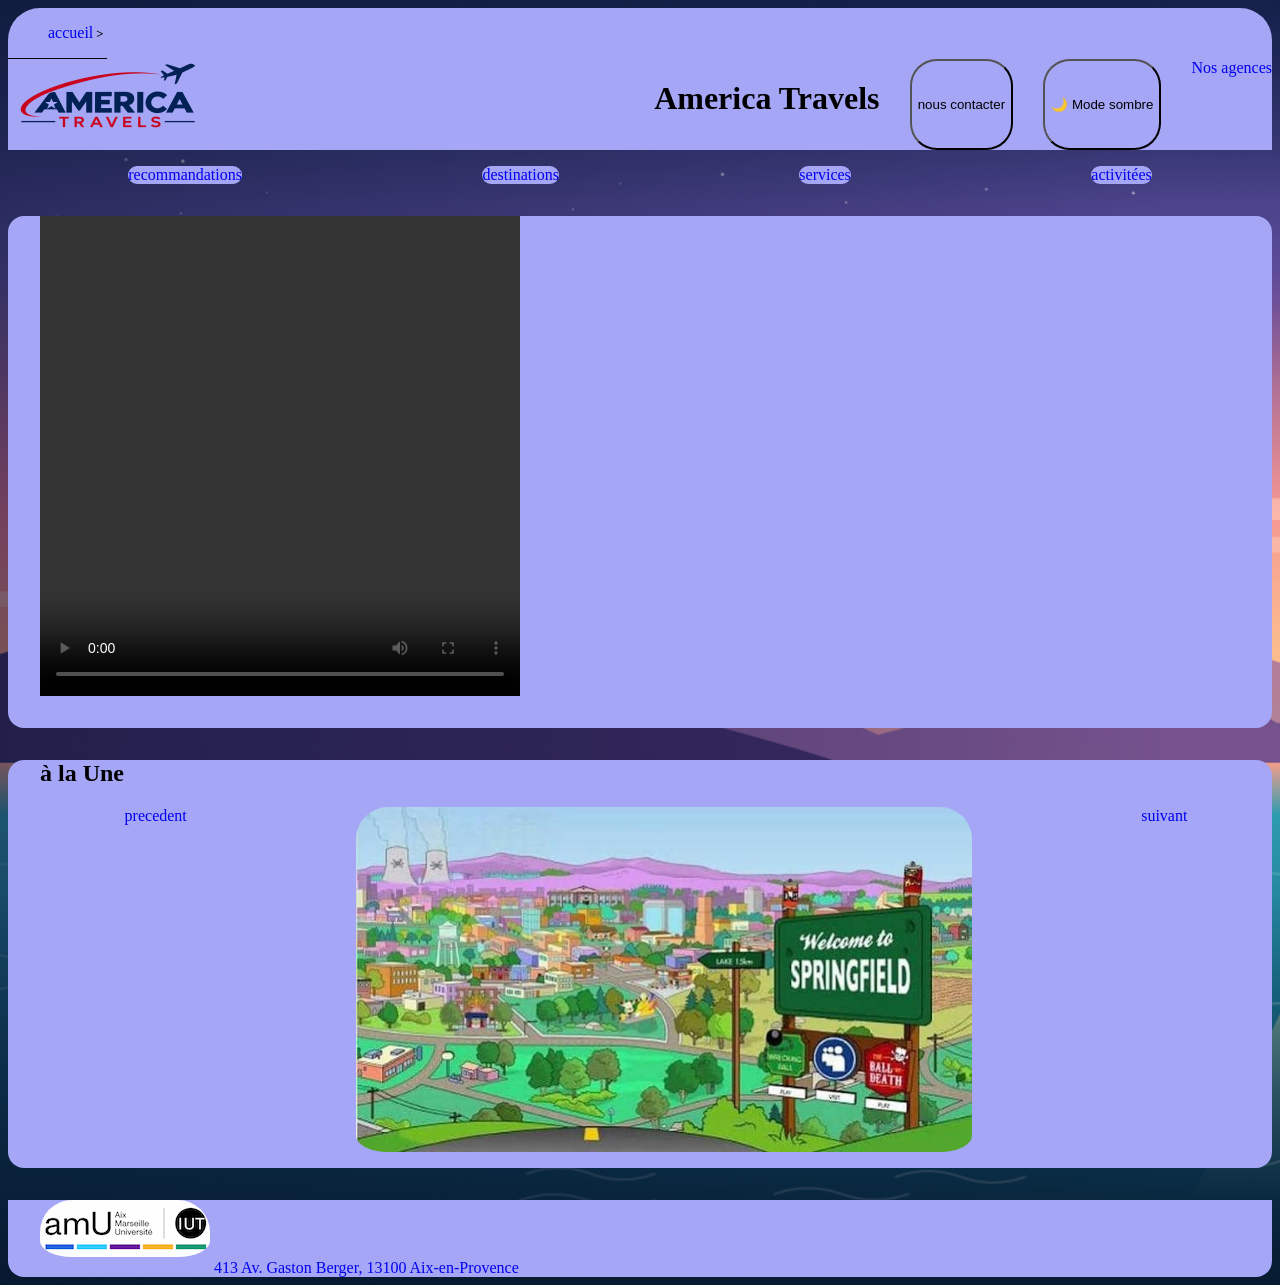
<file: index.html>
<!DOCTYPE html>
<html lang="fr">    
    <head>        
        <title>America travels</title> 
        <meta name="viewport" content="width=device-width, initial-scale=1.0"> <!--donner par l ia pour pouvoir afficher le site en mobile et non bureau -->
        <meta name="description" content="Vous voulez vous evader nous vous proposerons des choix diverses et varies dans le continent americain.  .">       
        <meta charset="utf-8">
        <link rel="stylesheet" href="css/global.css">
        <link rel="stylesheet" href="css/index.css">
        <link rel="stylesheet" href="css/light.css">

    </head>    
        <body> 
            <header>
                    <nav class= "crumb"> 
                        <ol>
                        <li class="crumb"><a href="index.html">accueil</a></li><!-- ligne https://developer.mozilla.org/en-US/docs/Web/HTML/Reference/Elements/nav-->
                        </ol>
                    </nav>
                    <div id="entete">
                        <img class ="logo"  src="media/logo2.png" alt="logo"/>                    
                        <h1> <strong>America Travels</strong></h1>
                        <button class="bouton" type="button" commandfor="mydialog" command="show-modal">nous contacter</button>
                        <button class="bouton" type="button" id="btn-theme">🌙 Mode sombre</button>
                        <a class="bouton" href="https://www.youtube.com/watch?v=dQw4w9WgXcQ" >Nos agences</a>
                        <dialog id="mydialog"> 
                            <div class="wrapper">
                                <form  action="mailto:ethan.ferrali@etu.univ-amu.fr" method="post" enctype="text/plain">
                                    <p>
                                    <label for="prenom">Prénom</label>
                                    <input id="prenom" type="text" name="Prénom" placeholder="Votre prénom" required>
                                    <label for="nom">Nom</label>
                                    <input id="nom" type="text" name="Nom" placeholder="Votre nom" required>
                                    <label for="email">email</label>
                                    <input id="email" type="email" name="Email" placeholder="nom@exemple.fr" required>
                                    <br>
                                    <textarea name="impression" rows="2" cols="50">Donnez vos impressions sur le site...</textarea>
                                    <br>
                                    </p>
                                
                                    <input type="submit" value="envoyer">
                                </form>
                            </div>
                            <button commandfor="mydialog" command="request-close">fermez</button>
                            
                        </dialog>   
                                
                    </div>       


                </header>       
                <section>
                   <div id="boite">
                        <a class="bouton" href="pages/recomandation.html">recommandations</a>  
                        <a class="bouton" href="pages/destinations.html">destinations</a>
                        <a class="bouton" href="pages/Services.html">services</a>
                        <a class="bouton" href="pages/activity.html">activitées</a>
                
                        
                    </div>
                    <article>
                        <video controls>
                            <source src="media/videovoyage.mp4" type="video/mp4" />
                                <track default
                                kind="subtitles"
                                srclang="fr"
                                src="media/soustitre.vtt" 
                                label="francais"/> <!--https://developer.mozilla.org/fr/docs/Web/HTML/Reference/Elements/video et https://developer.mozilla.org/fr/docs/Web/API/WebVTT_API-->
                                

                            <p>
                                Votre navigateur ne prend pas en charge les vidéos HTML5. Voici
                                <a href="myVideo.mp4">un lien pour télécharger la vidéo</a>.
                            </p>
                        </video>
                    </article>
                    <article>
                        <header>
                            <h2>à la Une</h2>
                        </header>
                        <div id="navigation">
                         <a href="#" id="prev" > precedent </a>
                         <img id="imgslide"  src="media/springfield.png" alt="image springfield" />
                         <a href="#"  id="next">suivant</a>
                        </div>
                        <div class="ad">
                        

                        </div>
                    </article>

                </section>
            <footer>
                <article>
                    <img src="media/amuiut.jpg" alt="amulogo" />
                    <a href ="https://iut.univ-amu.fr/fr/formations/bachelor-universitaire-de-technologie/but-informatique/but-info-aix">413 Av. Gaston Berger, 13100 Aix-en-Provence</a>
                </article>

            </footer>
            <script src="./js/index.js" defer></script>
            <script src="./js/theme.js" defer></script>
        </body>
    </html>
</file>
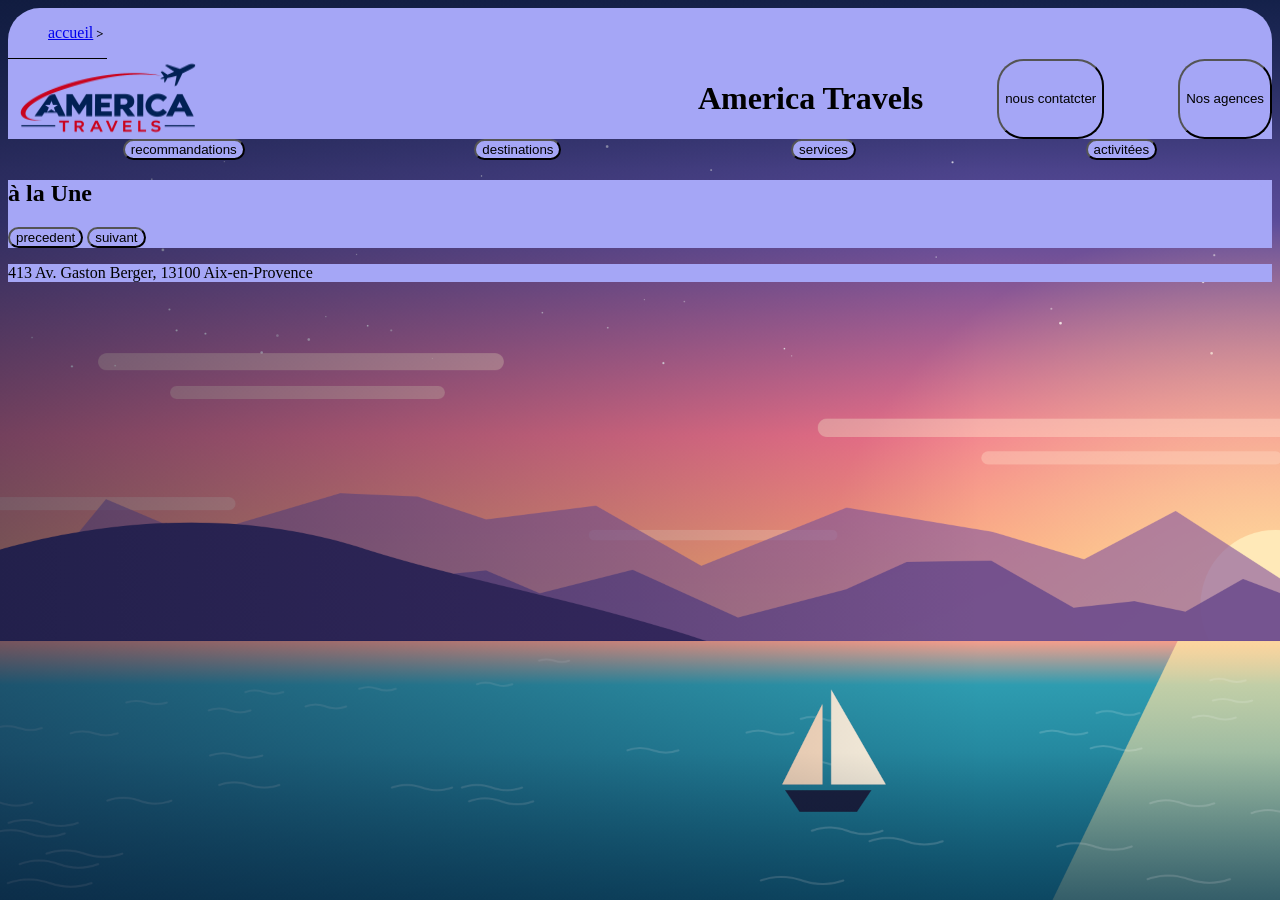
<file: site web/index.html>
<!DOCTYPE html>
<html lang="fr">    
    <head>        
        <title>America travels</title>        
        <meta charset="utf-8">    
        <link rel="stylesheet" href="./CSS/style.css">
    </head>    
         <body> 
           

                <header>
                        <nav class= "crumb"> 
                            <ol>
                            <li class="crumb"><a href="#">accueil</a></li>
                            </ol>
                        </nav>
                    <div id="entete">
                    <img class ="logo" src="./media/logo2.png" alt="logo"></img>                    
                    <h1> <strong>America Travels</strong></h1>
                    <button class="bouton" type="button"  commandfor="mydialog" command="show-modal">nous contatcter</button>
                    <button class="bouton" type="button">Nos agences</button>
                     <dialog id="mydialog"> 
                            <div class="wrapper">
                                <form >
                                    <p>
                                     <label for="prenom">Prénom</label>
                                     <input id="prenom" type="text" name="prenom" value=" ">
                                     <label for="nom">Nom</label>
                                     <input id="nom" type="text" name="nom" value=" ">
                                     <br>
                                     <textarea name="impression" rows="2" cols="50">Donnez vos impressions sur le site...</textarea><br>
                                     <input type="submit" value="envoyez">
                                    </p>
                                </form>
                        <button commandfor="mydialog" command="request-close">fermez</button>
                        <script> <!-- lignes venant de la documentation mdn mais adaptées pour notre site-->
                            const dialog = document.querySelector("dialog");
                            const radio = document.querySelector("form").elements["close"];
                            const warning = document.querySelector(".warning");

                            dialog.addEventListener("cancel", (e) => {
                            if (!e.cancelable) return;
                            if (radio.value === "no") {
                                 warning.hidden = false;
                            e.preventDefault();
                            } 
                            else {
                            warning.hidden = true;
                                 }
                                });
                        </script>
                    
                </div>


                </header>       
                <section>
                   <div id="boite">
                         <button class="bouton" type="button" onclick="myfunction()">recommandations</button>
                            <script><!--mecanisme trouver sur le reddit: https://www.reddit.com/r/HTML/comments/1cxggtg/how_to_make_a_button_that_redirect_to_another/?tl=fr -->
                                function myfunction(){
                                    window.location.href = "./pages/pagerecomandation.html" ;
                                }
                            </script>    
                        <button class="bouton" type="button">destinations</button>
                        <button class="bouton" type="button">services</button>
                        <button class="bouton" type="button">activitées</button>
                    </div>
                    <article>
                        <header>
                            <h2>à la Une</h2>
                        </header>
                        <button class="bouton" type="button"> precedent </button>
                        <button class="bouton" type="button">suivant</button>
                    </article>

                </section>
            <footer>
                <article>
                    <p>413 Av. Gaston Berger, 13100 Aix-en-Provence</p>
                </article>
            </footer>
        </nav> 
    </body>
    </html>
</file>
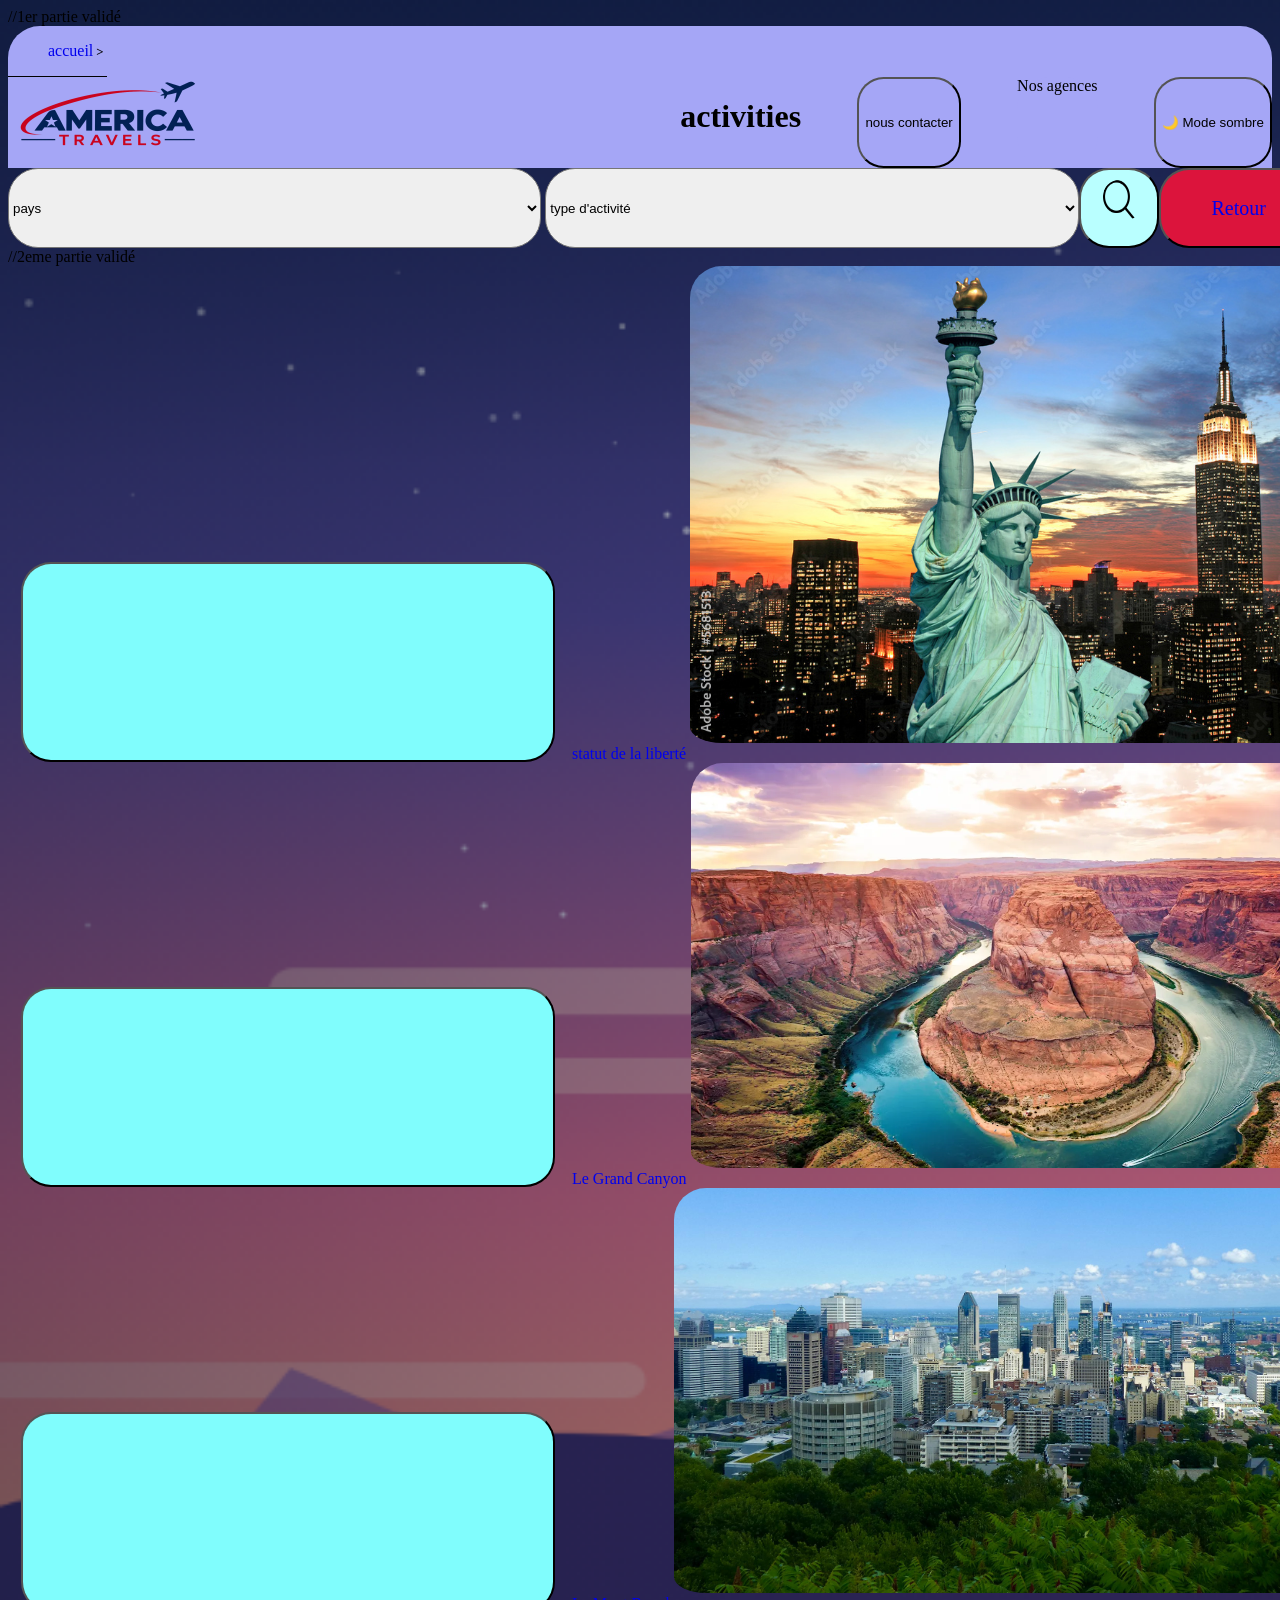
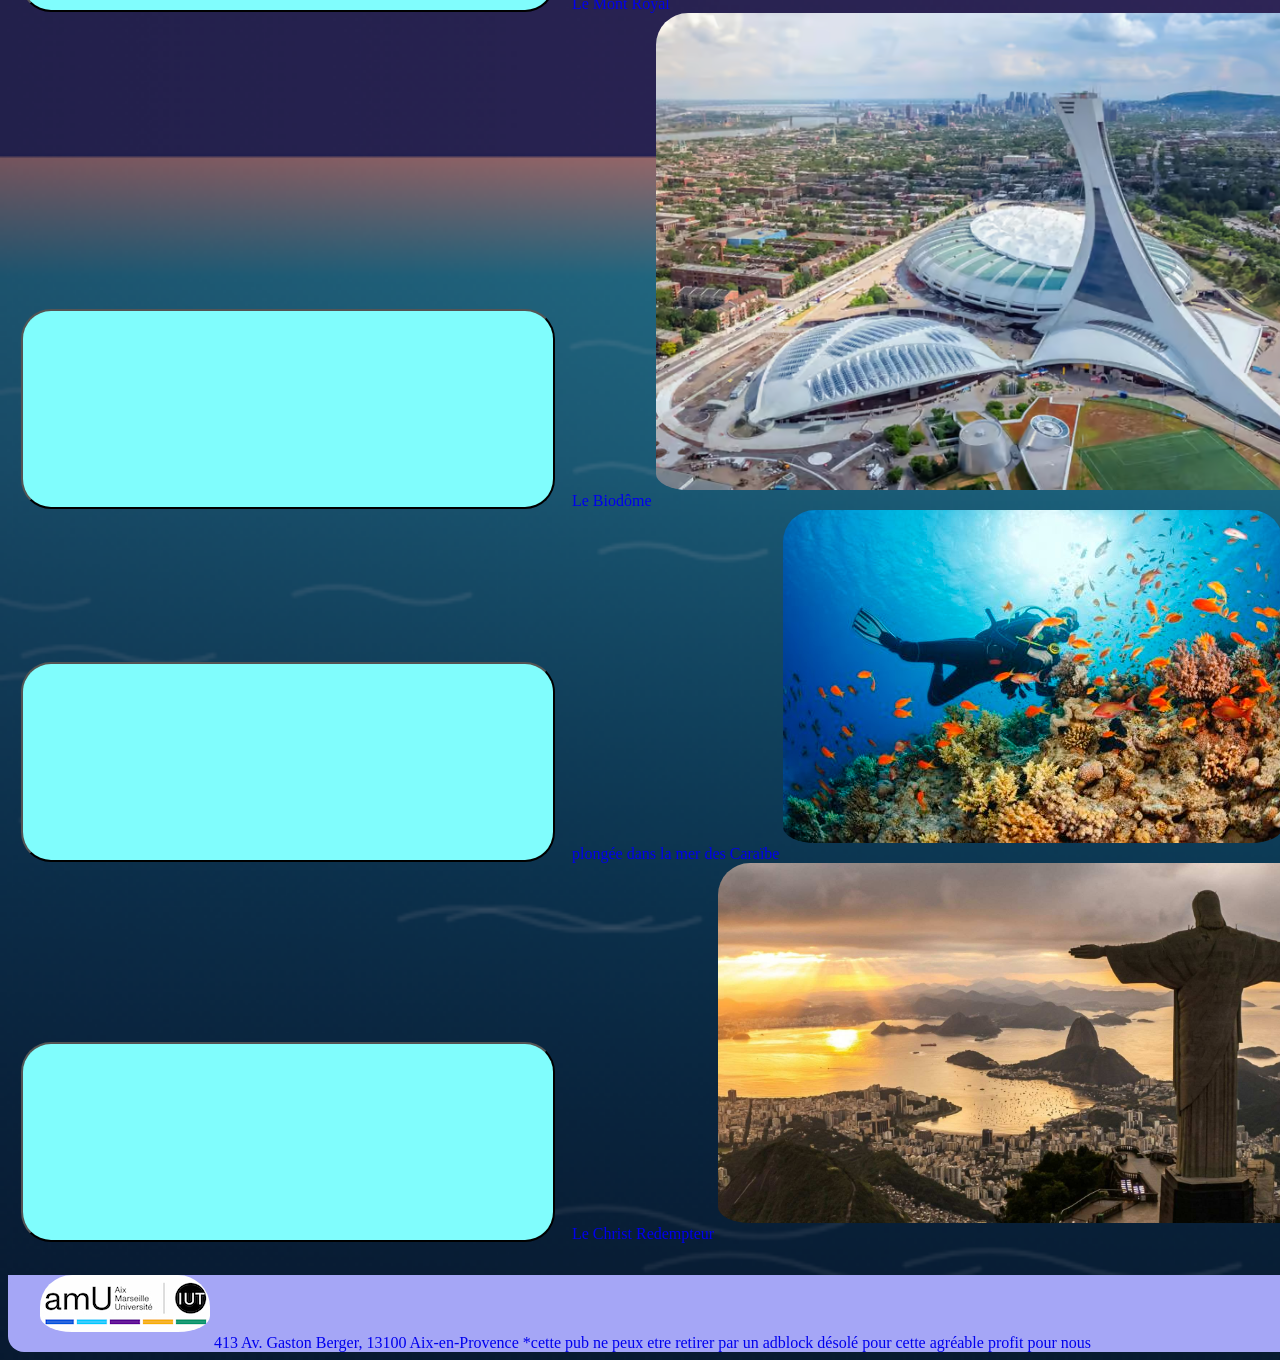
<file: pages/activity.html>
<!DOCTYPE html>
<html lang="fr">    
    <head>
        <title>Activity</title> 
        <meta name="viewport" content="width=device-width, initial-scale=1.0"> <!--donner par l ia pour pouvoir afficher le site en mobile et non bureau -->
        <meta name="description" content="Vous voulez vous evader nous vous proposerons des choix diverses et varies dans le continent americain pour les activitées.  .">       
        <meta charset="utf-8">
        <link href="../css/activity_rubric.css" rel="stylesheet">
        <link href="../css/global.css" rel="stylesheet">
        <link href="../css/light.css" rel="stylesheet">
        <link href="../css/index.css" rel="stylesheet">
    </head>
    //1er partie validé
    <body>
        <header>
                    <nav class= "crumb"> 
                        <ol>
                        <li class="crumb"><a href="#">accueil</a></li><!-- ligne https://developer.mozilla.org/en-US/docs/Web/HTML/Reference/Elements/nav-->
                        </ol>
                    </nav>
                    <div id="entete">
                        <img class ="logo" src="/media/logo2.png" alt="logo"/>                    
                        <h1> <strong>activities</strong></h1>
                        <button class="bouton" type="button" commandfor="mydialog" command="show-modal">nous contacter</button>
                        <a class="bouton">Nos agences</a>
                        <dialog id="mydialog"> 
                            <div class="wrapper">
                                <form >
                                    <p>
                                    <label for="prenom">Prénom</label>
                                     <input id="prenom" type="text" name="prenom" value=" ">
                                     <label for="nom">Nom</label>
                                     <input id="nom" type="text" name="nom" value=" ">
                                     <label for="email">email</label>
                                     <input id ="email" type="email" name ="email" value>
                                     <br>
                                     <textarea name="impression" rows="2" cols="50">Donnez vos impressions sur le site...</textarea><br>
                                     <input type="submit" value="envoyez">
                                    </p>
                                </form>
                            </div>
                            <button commandfor="mydialog" command="request-close">fermez</button>
                            
                        </dialog>   
                                
                    </div>       


        </header> 
    
        <div class="USA_header">
            <div class="subclass_1">
            <select name="Etat" class="Etat">
                <option value="Selection_Pays" >pays</option>
                <option value="USA">USA</option>
                <option value="Canada">Canada</option>
                <option value="Mexique">Mexique</option>
                <option value="Brésil">Brésil</option>
            </select>
            <select name="ville" class="Etat">
                <option value="selection" >type d'activité</option>
                <option value="nature" >nature</option>
                <option value="sport" >sport</option>
                <option value="road-trip" >road-trip</option>
                <option value="sport" >sport</option>
                <option value="monument" >monument</option>
            </select>
            </div>
            <div class="conteneur_button_search"><button class="button_search"><img class="search_icon1" src="/media/loupe.png" alt="recherher" ></button></div>
            <button class="comeback"><a href="/index.html">Retour</a></button>
        </div>
     //2eme partie validé       
        
        <div class="all_activities">
            <button class="activities"></button>
                <a href="https://www.statueofliberty.org/statue-of-liberty/" > statut de la liberté</a>
            
            <img src="/media/statue.jpg" alt="statut de la liberté">
            
        
        
            
            <button class="activities"></button>
            <a href="https://www.office-tourisme-usa.com/etat/arizona/grand-canyon-national-park/"> Le Grand Canyon</a>
            
            <img src="/media/Grand_Canyon__Arizona__USA.webp" alt="Le Grand Canyon">
            
        
        
            
            <button class="activities"></button>
            <a href="https://montreal.ca/lieux/parc-du-mont-royal"> Le Mont Royal</a>
                
            <img src="/media/mont-royal-ete.jpg" alt="Le Mont Royal">
                
        
        
            
            
            <button class="activities"></button>
            <a href="https://espacepourlavie.ca/biodome"> Le Biodôme</a>
                
            <img src="/media/2c89a0cbd940e511dc2441c1d3790637bd70873876268258798bd0f810fde117.avif" alt="Le Biodôme">
                
        
        
            
         
        
            <button class="activities"></button>
            <a href="https://secretoo.com/excursion/mexique-plongee-puerto-morelos"> plongée dans la mer des Caraïbe</a>
                
            <img src="/media/cabo-san-lucas-e1593591860283.jpg" alt="plongée dans la mer des Caraïbe">
                
        
        
            
            
            <button class="activities"></button>
            <a href="https://www.paineirascorcovado.com.br/cristo-redentor/?lang=es"> Le Christ Redempteur</a>
                
            <img src="/media/christ_redempteur_rio.jpg" alt="Le Christ Redempteur">
                
        
        
            
            
            <div class="dark">
                <script src="../js/theme.js" defer></script>
            </div>
             <footer>
                <article>
                    <img src="/media/amuiut.jpg" alt="IUT Aix-Marseille"/>
                    <a href ="https://iut.univ-amu.fr/fr/formations/bachelor-universitaire-de-technologie/but-informatique/but-info-aix" >413 Av. Gaston Berger, 13100 Aix-en-Provence *cette pub ne peux etre retirer par un adblock désolé pour cette agréable profit pour nous</a>
                </article>

            </footer>
        </div>
    </body>
</html>
</file>
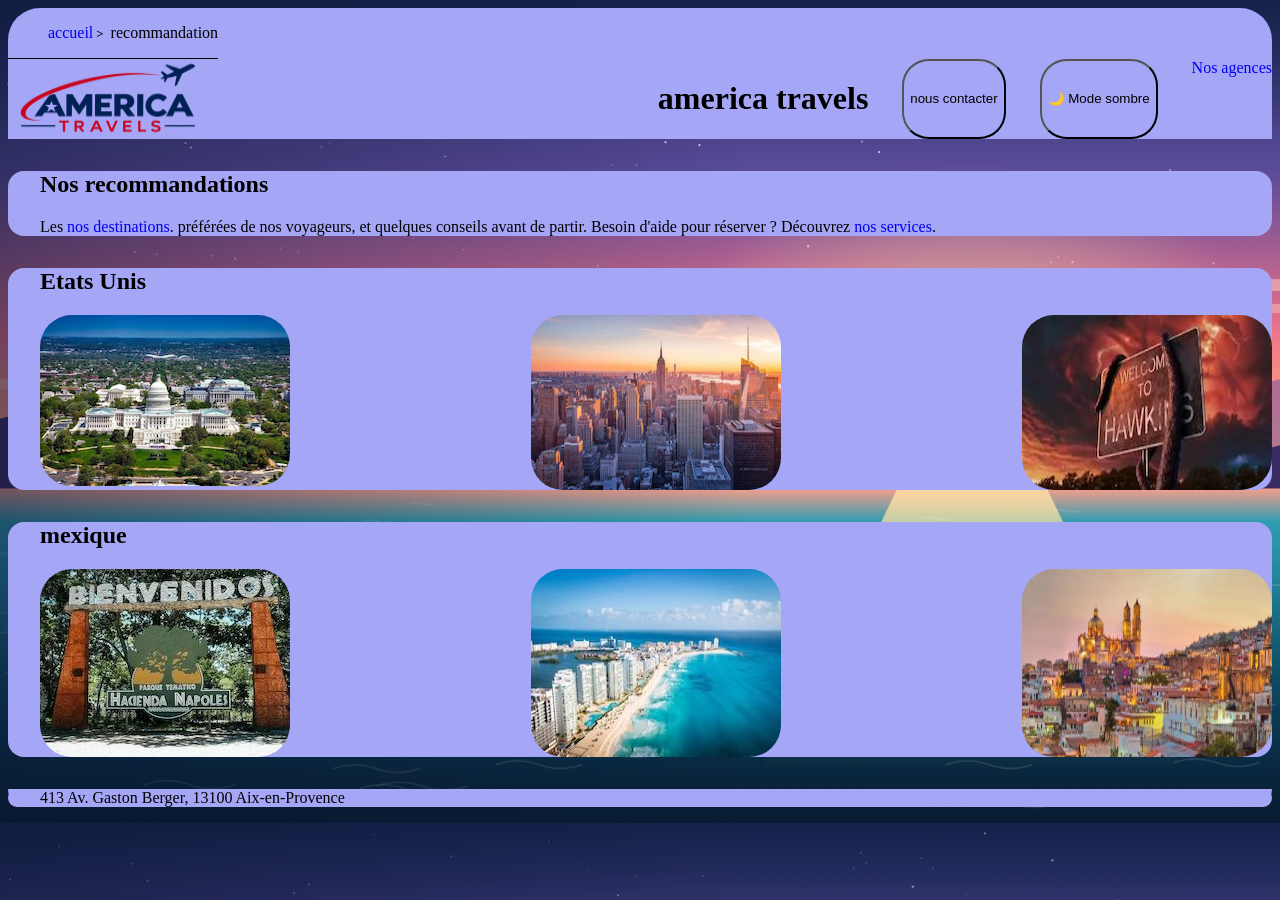
<file: pages/recomandation.html>
<!DOCTYPE html>
<html lang="fr">    
    <head>        
        <title>America travels</title>        
        <meta charset="utf-8">    
        <link rel="stylesheet" href="../css/light.css">
        <link rel="stylesheet" href="../css/global.css">
        <link rel="stylesheet" href="../css/recomandation.css">
    </head>    
    <body> 
                <header>
                    <nav class= "crumb"> 
                            <ol>
                            <li class="crumb"><a href="../index.html">accueil</a></li>
                            <li class="crumb">recommandation</li>
                            </ol>
                        </nav>
                    <div id="header">
                        <img class ="logo" src="../media/logo2.png" alt="logo"/>                    
                        <h1> <strong>america travels</strong></h1>
                        <button class="bouton" type="button"  commandfor="mydialog" command="show-modal" >nous contacter</button>
                        <button class="bouton" type="button" id="btn-theme">🌙 Mode sombre</button>
                        <a class="bouton" href="https://www.youtube.com/watch?v=dQw4w9WgXcQ" >Nos agences</a>
                        <dialog id="mydialog"> 
                               <div class="wrapper">
                                    <form >
                                        <p>
                                        <label for="prenom">Prénom</label>
                                        <input id="prenom" type="text" name="prenom" value=" ">
                                        <label for="nom">Nom</label>
                                        <input id="nom" type="text" name="nom" value=" ">
                                        <br>
                                        <textarea name="impression" rows="2" cols="50">Donnez vos impressions sur le site...</textarea><br>
                                        <input type="submit" value="envoyez">
                                        </p>
                                    </form>
                                    <button commandfor="mydialog" command="request-close">fermez</button>
                    
                                </div>
                            <button type="button" commandfor="mydialog" command="request-close">Fermer</button>
                        </dialog>
                    </div>
                </header>
        <section class="hero">
            <article>
                <h2 class="titre-page">Nos recommandations</h2>
                <p class="intro">
                    Les <a href="../pages/destinations.html">nos destinations</a>. préférées de nos voyageurs, et quelques conseils avant de partir.
                    Besoin d'aide pour réserver ? Découvrez <a href="Services.html">nos services</a>.
                </p>
            </article>
        </section>      
                <section>
                    <article>
                        <header>
                            <h2> Etats Unis</h2>
                        </header>
                        <div class="reco">
                            <div id="meme">
                                <img src="../media/whashington.jpg" alt = " washington"/>
                            </div>
                                <img src="../media/newyork.jpg" alt="new york"/>

                                <img src="../media/hawkins.jpg" alt="hawkins"/>
                                
                        </div>

                    </article>
                        
                    <article>
                        <header>
                            <h2> mexique</h2>
                        </header>
                         <div class="reco">
                            <img src="../media/haciendanapoles.jpg" alt = " washington"/>
                            <img src="../media/cancun.jpg" alt="new york"/>
                            <img src="../media/mexico2.jpeg" alt="mexico"/>
                        </div>
                    </article>

                </section>
            <footer>
                <article>
                    <p>413 Av. Gaston Berger, 13100 Aix-en-Provence</p>
                </article>
            </footer>
            <script src="../js/recomandation.js" defer></script>
            <script src="../js/theme.js" defer></script>
    </body>
    </html>
</file>
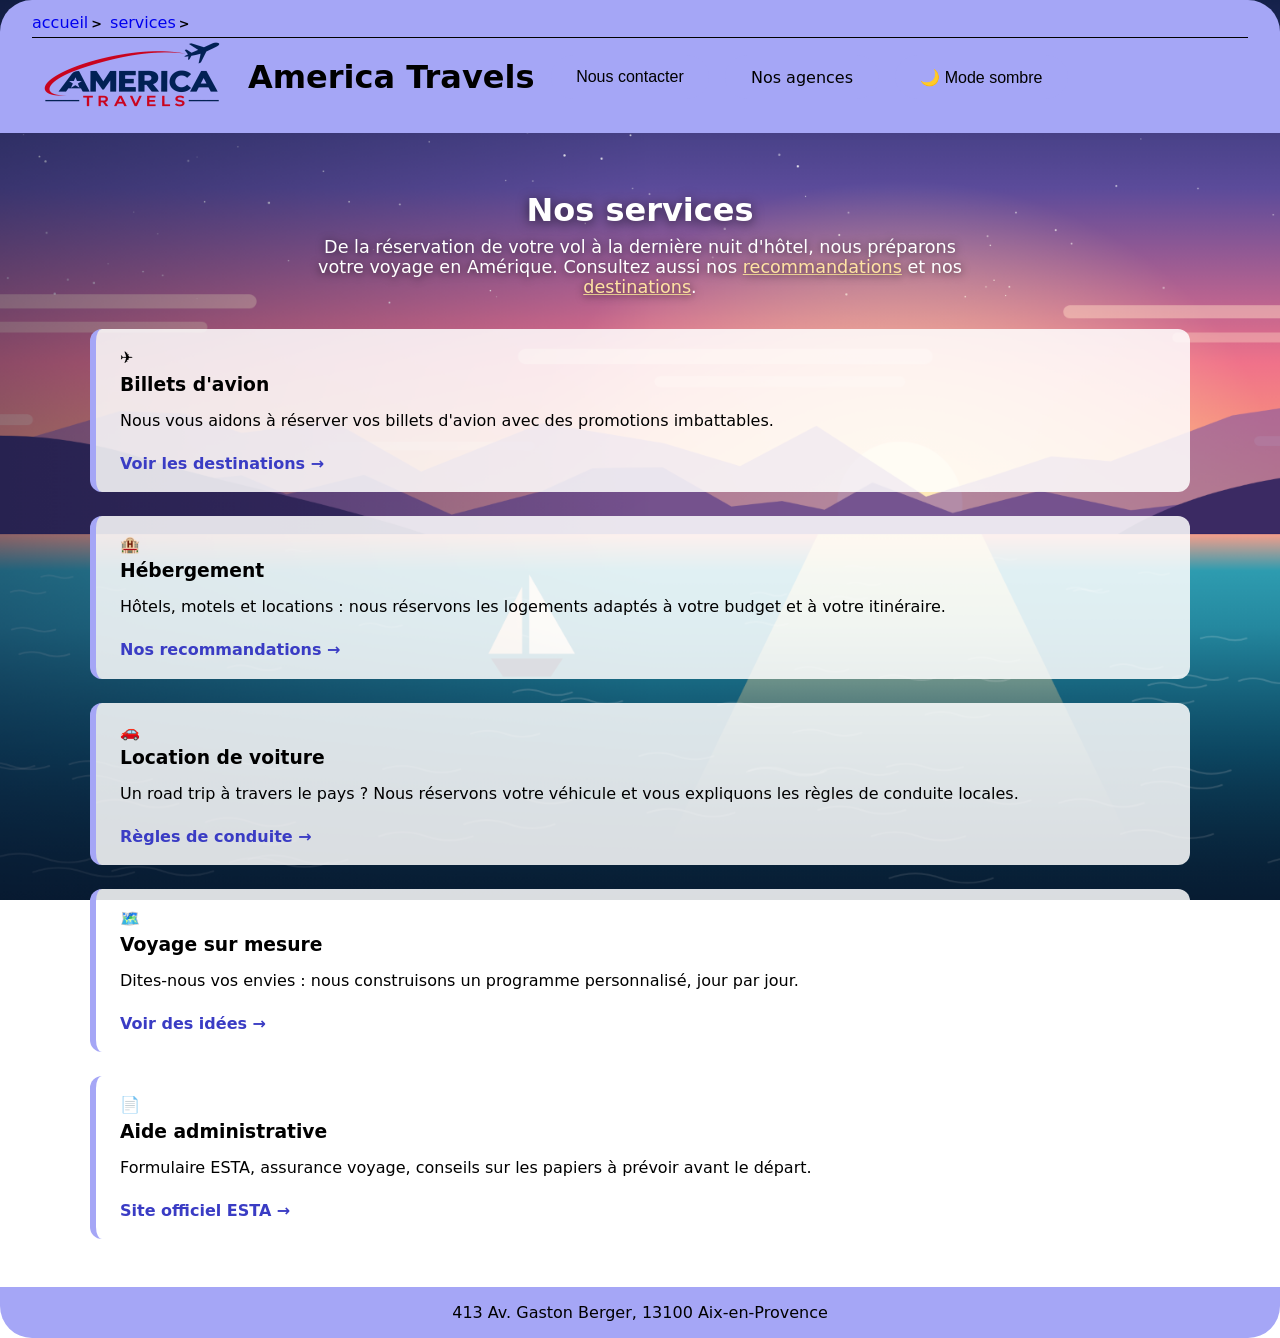
<file: pages/Services.html>
<!DOCTYPE html>
<html lang="fr">
<head>
    <meta charset="utf-8">
    <meta name="viewport" content="width=device-width, initial-scale=1">
    <meta name="description" content="Billets d'avion, hébergement, location de voiture et voyages sur mesure : découvrez les services d'America Travels.">
    <title>Services - America Travels</title>
    <link rel="stylesheet" href="../css/global.css">
    <link rel="stylesheet" href="../css/services.css">
     <link rel="stylesheet" href="../css/light.css">
</head>
<body>
 
    <header>
        <nav class="crumbs" aria-label="Fil d'Ariane">
            <ol>
                <li class="crumb"><a href="../index.html">accueil</a></li>
                <li class="crumb"><a href="#">services</a></li>
            </ol>
        </nav>
 
        <div id="entete">
            <a href="../index.html"><img class="logo" src="../media/logo2.png" alt="Logo America Travels"></a>
            <h1><strong>America Travels</strong></h1>
            <button class="bouton" type="button" commandfor="mydialog" command="show-modal">Nous contacter</button>
            <a class="bouton" href="https://www.youtube.com/watch?v=dQw4w9WgXcQ" >Nos agences</a>
 
            <dialog id="mydialog">
                <div class="wrapper">
                    <form method="dialog">
                        <p>
                            <label for="prenom">Prénom</label>
                            <input id="prenom" type="text" name="prenom">
                            <label for="nom">Nom</label>
                            <input id="nom" type="text" name="nom">
                            <br>
                            <textarea name="impression" rows="2" cols="50" placeholder="Dites-nous..."></textarea><br>
                            <input type="submit" value="Envoyer">
                        </p>
                    </form>
                </div>
                <button type="button" commandfor="mydialog" command="request-close">Fermer</button>
            </dialog>
        </div>
    </header>
 
    <main>
        <section class="hero">
            <h2 class="titre-page">Nos services</h2>
            <p class="intro">
                De la réservation de votre vol à la dernière nuit d'hôtel, nous préparons
                votre voyage en Amérique. Consultez aussi nos
                <a href="recomandation.html">recommandations</a> et nos
                <a href="destinations.html">destinations</a>.
            </p>
            <emoji class="avion" aria-hidden="true">✈️</emoji>
        </section>
 
        <section class="liste-services">
            <article class="service">
                <emoji class="icone" aria-hidden="true">✈️</emoji>
                <h3>Billets d'avion</h3>
                <p>Nous vous aidons à réserver vos billets d'avion avec des promotions imbattables.</p>
                <a class="lien" href="../pages/destinations.html">Voir les destinations →</a>
            </article>
 
            <article class="service">
                <emoji class="icone" aria-hidden="true">🏨</emoji>
                <h3>Hébergement</h3>
                <p>Hôtels, motels et locations : nous réservons les logements adaptés à votre budget et à votre itinéraire.</p>
                <a class="lien" href="../pages/recomandation.html">Nos recommandations →</a>
            </article>
 
            <article class="service">
                <emoji class="icone" aria-hidden="true">🚗</emoji>
                <h3>Location de voiture</h3>
                <p>Un road trip à travers le pays ? Nous réservons votre véhicule et vous expliquons les règles de conduite locales.</p>
                <a class="lien" href="https://travel.state.gov" target="_blank" rel="noopener">Règles de conduite →</a>
            </article>
 
            <article class="service">
                <emoji class="icone" aria-hidden="true">🗺️</emoji>
                <h3>Voyage sur mesure</h3>
                <p>Dites-nous vos envies : nous construisons un programme personnalisé, jour par jour.</p>
                <a class="lien" href="#inspirations">Voir des idées →</a>
            </article>
 
            <article class="service">
                <emoji class="icone" aria-hidden="true">📄</emoji>
                <h3>Aide administrative</h3>
                <p>Formulaire ESTA, assurance voyage, conseils sur les papiers à prévoir avant le départ.</p>
                <a class="lien" href="https://esta.cbp.dhs.gov" target="_blank" rel="noopener">Site officiel ESTA →</a>
            </article>
        </section>

    </main>
 
    <footer id="agences">
        <article>
            <p><a href="https://iut.univ-amu.fr/fr/formations/bachelor-universitaire-de-technologie/but-informatique/but-info-aix" target="_blank" rel="noopener">413 Av. Gaston Berger, 13100 Aix-en-Provence</a></p>
        </article>
    </footer>
 
    <script src="../js/services.js" defer></script>
    <script src="../js/theme.js" defer></script>
</body>
</html>
</file>
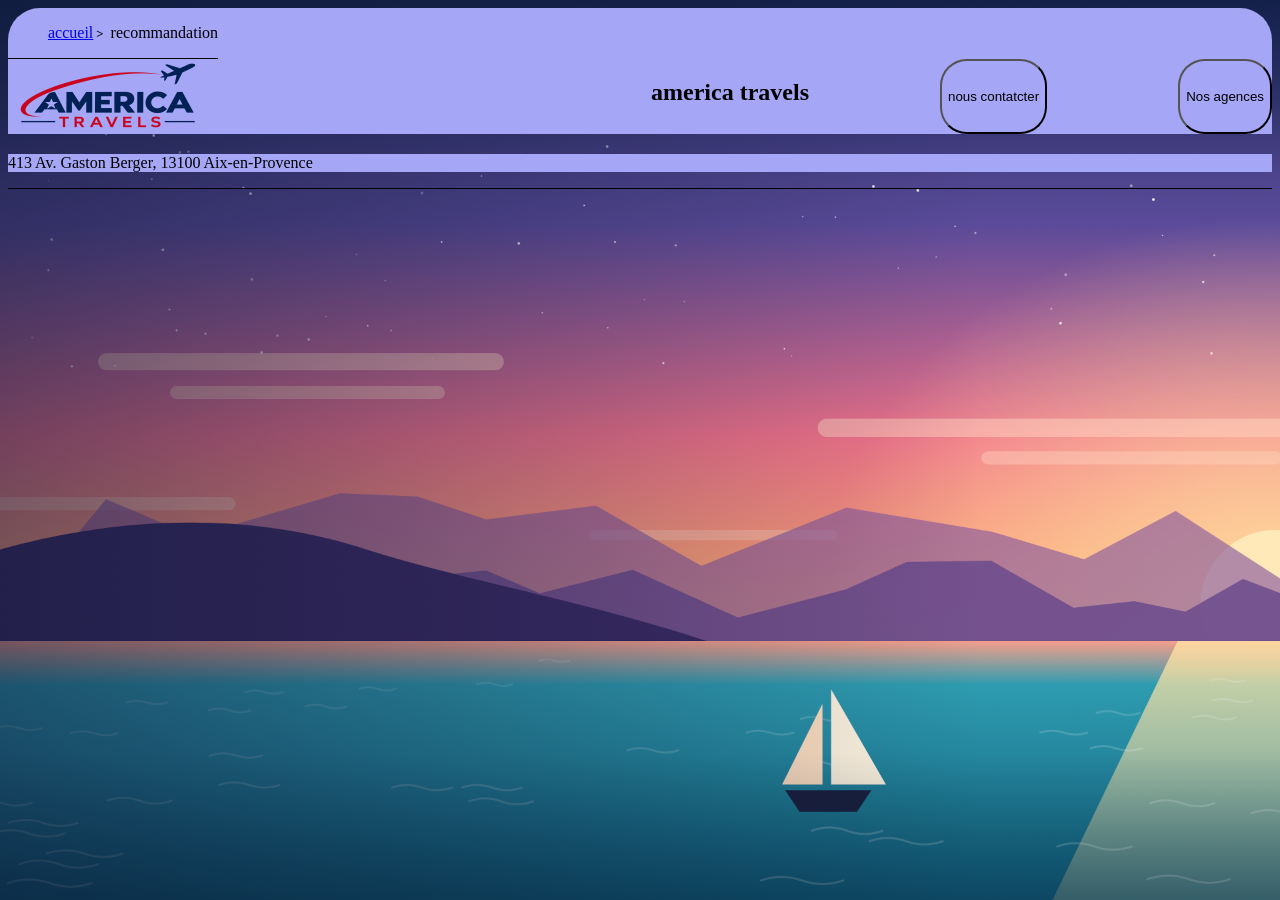
<file: site web/pages/pagerecomandation.html>
<!DOCTYPE html>
<html lang="fr">    
    <head>        
        <title>America travels</title>        
        <meta charset="utf-8">    
        <link rel="stylesheet" href="../CSS/style.css">
    </head>    
         <body> 
            <nav> 
                <header>
                    <nav class= "crumb"> 
                            <ol>
                            <li class="crumb"><a href="../index.html">accueil</a></li>
                            <li class="crumb">recommandation</li>
                            </ol>
                        </nav>
                    <div id="entete">
                    <img class ="logo" src="../media/logo2.png" alt="logo"></img>                    
                    <h1> <strong>america travels</strong></h1>
                    <button class="bouton" type="button"  commandfor="mydialog" command="show-modal">nous contatcter</button>
                    <button class="bouton" type="button">Nos agences</button>
                     <dialog id="mydialog"> 
                            <div class="wrapper">
                                <form >
                                    <p>
                                     <label for="prenom">Prénom</label>
                                     <input id="prenom" type="text" name="prenom" value=" ">
                                     <label for="nom">Nom</label>
                                     <input id="nom" type="text" name="nom" value=" ">
                                     <br>
                                     <textarea name="impression" rows="2" cols="50">Donnez vos impressions sur le site...</textarea><br>
                                     <input type="submit" value="envoyez">
                                    </p>
                                </form>
                        <button commandfor="mydialog" command="request-close">fermez</button>
                        <script> // lignes venat de la documentation mdn mais adaptées pour notre site
                            const dialog = document.querySelector("dialog");
                            const radio = document.querySelector("form").elements["close"];
                            const warning = document.querySelector(".warning");

                            dialog.addEventListener("cancel", (e) => {
                            if (!e.cancelable) return;
                            if (radio.value === "no") {
                                 warning.hidden = false;
                            e.preventDefault();
                            } 
                            else {
                            warning.hidden = true;
                                 }
                                });
                        </script>
                    
                </div>


                </header>       
                <section>
                    <article>
                        <header>
                            <h2></h2>
                        </header>
                    </article>

                </section>
            <footer>
                <article>
                    <p>413 Av. Gaston Berger, 13100 Aix-en-Provence</p>
                </article>
            </footer>
        </nav> 
    </body>
    </html>
</file>
<file: css/global.css>
.bouton,.bouton_de_navigation{border-radius:2em}

@media (min-width:768px){#boite,.mobile{display:flex}}
#boite,.grille{display:grid}
.grille{grid-template-columns:1fr;gap:1rem}
.crumb,.crumb a::after{display:inline-block}

@media (min-width:768px)
{.grille{grid-template-columns:repeat(2,1fr)}}

@media (min-width:1024px){.grille{grid-template-columns:repeat(3,1fr)}}h1{padding-left:13em}nav{border-bottom:1px solid #000}.crumbs ol{list-style-type:none;padding-left:0}.crumb a::after{color:#000;content:">";font-size:80%;font-weight:700;padding:0 3px}.bouton{cursor:pointer;pointer-events:visible}a:hover{background-color:grey}.bouton_contact{padding-left:12em}body{background-image:url("../media/fondpc.png");background-size:cover}section{align-items:center}a{text-decoration:none}
</file>
<file: css/index.css>
#boite,img{transition:background-image .1s}.grille{display:grid;grid-template-columns:1fr;gap:1rem}@media (min-width:768px){.grille{grid-template-columns:repeat(2,1fr)}}@media (min-width:1024px){.grille{grid-template-columns:repeat(3,1fr)}}a{border:0;text-decoration:none;align-items:center}#boite,#navigation{justify-content:space-between;display:flex}body{transition-duration:5s}.a:active{box-shadow:2px 1px 5px #fc894d}#navigation{justify-content:space-around;resize:2em}#boite{justify-content:space-around;margin-top:1em}#entete{display:flex;justify-content:space-between}article{margin-top:2em;padding-left:2em;border-radius:1em}img{border-radius:2em;max-width:50%;padding-bottom:1em}img:hover{cursor:pointer;transform:scale(1.07)}#boite a:hover{cursor:pointer;transform:scale(1.5)}video{width:30em;height:30em;display:block;place-items:center;padding-bottom:2em}
</file>
<file: css/light.css>
.bouton,.bouton_de_navigation,article,footer,header{background-color:#a5a6f6}header{border-top-left-radius:2em;border-top-right-radius:2em}footer{border-bottom-left-radius:2em;border-bottom-right-radius:2em}@media (min-width:768px){#boite{display:flex}}a{text-decoration:none}
</file>
<file: site web/CSS/style.css>
header {
    background-color: #A5A6F6;
    border-top-left-radius:2em;
    border-top-right-radius: 2em;
}
h1{
    padding-left:13em;
}
nav {
  border-bottom: 1px solid black;
}

.crumbs ol {
  list-style-type: none;
  padding-left: 0;
}

.crumb {
  display: inline-block;
}

.crumb a::after {
  display: inline-block;
  color: black;
  content: ">";
  font-size: 80%;
  font-weight: bold;
  padding: 0 3px;
}

.bouton{
    background-color: #A5A6F6;
    border-radius:2em;

}
.bouton_de_navigation{
    background-color: #A5A6F6;
    border-radius:2em;

}
.bouton_contact{
    padding-left: 12em;
}
footer {
    background-color: #A5A6F6;
    border-bottom-left-radius:2em;
    border-bottom-right-radius: 2em;
}
body {
    background-image: url("../media/fond accueilweb2.png");
    background-size: auto ;
    
}
   
article{
    background-color: #A5A6F6;

}
section{
    align-items: center;
}
#boite{
    display:flex;
    justify-content: space-between;
    justify-content: space-around;
    
}
#entete{
    display: flex;
    justify-content: space-between;

}
</file>
<file: css/activity_rubric.css>
.header,.recommandation{color:#b9ffff;font-family:cursive}.comeback,.header,.recommandation{font-family:cursive}.header{font-size:40px}.search_bar{width:20em;height:3em;box-sizing:border-box;margin:0}.activity1,.activity2,.activity3{height:5em;width:20em}.activity1,.activity2,.activity3,.recommandation{margin-bottom:2em}body{background-image:url("/media/Designer.png");background-size:cover}.recommandation{font-size:30px}.activity1{border-radius:30px;border:solid;color:#9932cc;cursor:pointer}.activity2{border-radius:30px;border:solid;color:#9932cc;justify-content:center}.activity3{border-radius:30px;border:solid;color:#9932cc}.activity1::hover{transform:scale(1.2)}.activity2::hover{transform:scale(1.2)}.activity3::hover{transform:scale(1.2)}.search_conteneur{display:flex;justify-content:center;align-items:center;color:#9932cc;border:solid;width:10em;height:3em;margin:auto;border-radius:30px}.Etat,.USA_header,.activities,.button_search,.comeback,.search_icon1{border-radius:30px}.search_icon{width:2.5em;height:2.5em;margin:0;display:block;gap:1em}.USA_header{height:5em;border-color:#9932cc;width:90em;display:flex;margin:auto}.Etat{height:6em;width:40em}.search_icon1{width:3em;height:3em}.comeback{background-color:#dc143c;width:8em;font-size:20px}.activities{height:15em;width:40em;margin-top:2em;background-color:#80fdfd;justify-content:space-around;margin-left:1em;margin-right:1em}.statue_liberty{background-image:url(/projet_web-main/media/statue.jpg);height:20em;width:40em}.button_search{display:inline-block;height:6em;width:6em;background-color:#b9ffff}.all_activities{width:90em;margin:auto}.dark{justify-content:end;width:10em}.activities::hover{color:#f0f8ff}
</file>
<file: css/recomandation.css>
.grille{display:grid;grid-template-columns:1fr;gap:1rem}@media (min-width:768px){.grille{grid-template-columns:repeat(2,1fr)}}@media (min-width:1024px){.grille{grid-template-columns:repeat(3,1fr)}}a{text-decoration:none;align-items:center}.a:active{box-shadow:2px 2px 5px #fc894d}#navigation{display:flex;justify-content:space-between;justify-content:space-around;size:2em}#boite,.reco{justify-content:space-between;margin-top:1em;display:flex}img{transition:background-image .1s;border-radius:2em}img:hover{cursor:pointer;transform:scale(1.07)}#meme{transition:2s;height:auto}#meme:hover{cursor:pointer;content:url("../media/meme.jpg")}#boite{justify-content:space-around}#recomandation{justify-content:space-around;padding-bottom:1em}#header{display:flex;justify-content:space-between}article{margin-top:2em;padding-left:2em;border-radius:1em}
</file>
<file: css/services.css>
.intro a,.lien:hover{text-decoration:underline}footer,header{background-color:#a5a6f6}.hero,footer,h1{text-align:center}body,footer p,h1{margin:0}.bouton,footer a{color:#000}body{background-image:url("../media/fondpc.png");background-size:cover;background-position:center;background-attachment:fixed;font-family:"Segoe UI",system-ui,sans-serif}header{display:flex;flex-direction:column;padding:.5rem 2rem 1rem;animation:.8s both descend}#entete{display:flex;align-items:center;gap:1rem}.crumbs ol{margin:.3rem 0}h1{padding-left:0;text-transform:capitalize}.bouton{border:0;padding:.8rem 1.6rem;font-size:1rem}.bouton:hover{background-color:#8c8de8;box-shadow:0 6px 14px rgba(0,0,0,.25)}main{max-width:1100px;margin:0 auto;padding:1rem 2rem 3rem}.hero{position:relative;overflow:hidden;padding:1rem 0 2rem}.titre-page{font-size:2rem;margin-bottom:.5rem;color:#fff;text-shadow:0 2px 12px rgba(0,0,0,.6);animation:.9s both monte}.intro{max-width:60ch;margin:0 auto;color:#fff;font-size:1.1rem;text-shadow:0 1px 8px rgba(0,0,0,.7)}.intro a{color:#ffe3a3}.intro a:hover{background:0 0;color:#fff}.avion{position:absolute;top:.5rem;left:-3rem;font-size:2rem;animation:9s linear infinite vol}.liste-services{display:grid;gap:1.5rem}.service{background-color:rgba(255,255,255,.85);border-left:6px solid #a5a6f6;border-radius:12px;padding:1.2rem 1.5rem;opacity:0}.service.visible{opacity:1;transform:none}.service.visible:hover{transform:translateY(-8px);box-shadow:0 14px 28px rgba(0,0,0,.3);border-color:#7e80e4}.service h3{margin:.4rem 0}.lien{display:inline-block;margin-top:.5rem;font-weight:700;color:#3a3cc4;background:0 0;transition:transform .2s}.lien:hover{background:0 0;transform:translateX(6px)}footer{padding:1rem}@keyframes descend{from{opacity:0;transform:translateY(-30px)}to{opacity:1;transform:none}}@keyframes monte{from{opacity:0;transform:translateY(25px)}to{opacity:1;transform:none}}@keyframes apparait{from{opacity:0;transform:scale(.9)}to{opacity:1;transform:none}}@keyframes vol{0%{left:-3rem;transform:translateY(0) rotate(-5deg)}50%{transform:translateY(18px) rotate(5deg)}100%{left:105%;transform:translateY(0) rotate(-5deg)}}@media (max-width:900px){.liste-services{grid-template-columns:repeat(2,1fr)}}@media (max-width:600px){.galerie,.liste-services{grid-template-columns:1fr}#entete{flex-wrap:wrap;justify-content:center}h1{flex-basis:100%;order:-1}}@media (prefers-reduced-motion:reduce){*{animation:none!important;transition:none!important}.photo,.service{opacity:1;transform:none}}
</file>
